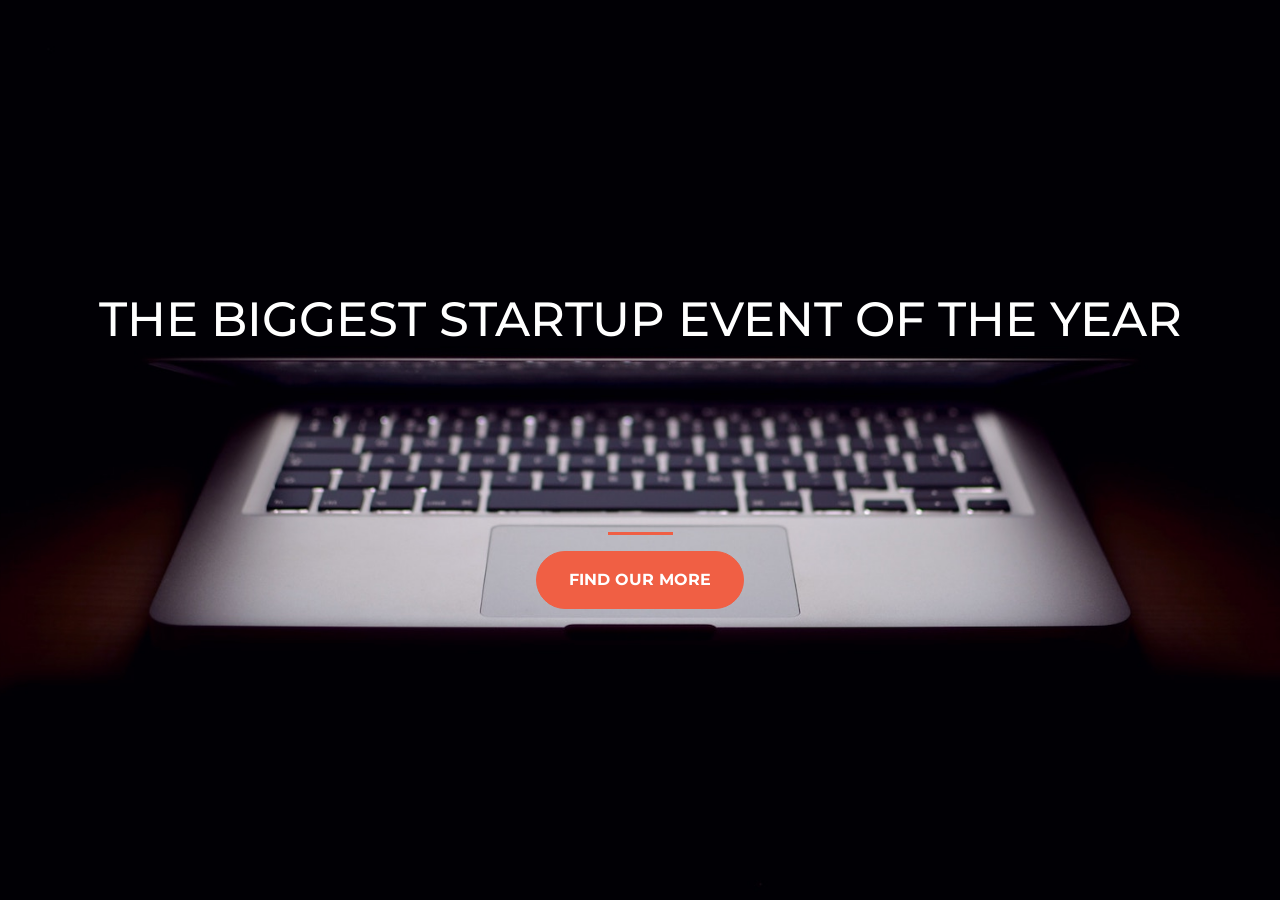
<file: index.html>
<!DOCTYPE html>
<html>
  <head>
    <title>Startup</title>
    <meta charset="utf-8">
    <meta name="viewport" content="width=device-width, initial-scale=1">

    <!-- Google Fonts -->
    <link href="https://fonts.googleapis.com/css?family=Montserrat" rel="stylesheet">

    <!-- Bootstrap CSS from a CDN. This way you don't have to include the bootstrap file yourself -->
    <link rel="stylesheet" href="https://stackpath.bootstrapcdn.com/bootstrap/4.3.1/css/bootstrap.min.css" integrity="sha384-ggOyR0iXCbMQv3Xipma34MD+dH/1fQ784/j6cY/iJTQUOhcWr7x9JvoRxT2MZw1T" crossorigin="anonymous">
    
    <!-- Your own stylesheet -->
    <link rel="stylesheet" type="text/css" href="style.css">
  </head>
  <body>
    <div class="container d-flex align-items-center h-100">
        <div class="row">
        <header class="text-center col-12">
         <h3>THE BIGGEST STARTUP EVENT OF THE YEAR</h3>
       </header>
       <div class="buffer col-12"></div>
       <section class="text-center col-12">
         <hr></hr>
         <button class="btn  btn-primary btn-xl">Find our more</button>
       </section>
   </div>
   </div>
  </body>
</html>
</file>
<file: style.css>
body,
html {
  width: 100%;
  height: 100%;
  font-family: 'Montserrat', sans-serif;
  background: url(header.jpg) no-repeat center center fixed; 
  -webkit-background-size: cover;
  -moz-background-size: cover;
  -o-background-size: cover;
  background-size: cover;
}

h3{
	color: white;
	font-size: 3rem;
}

.buffer{
		height: 10rem;
}

hr{
	border-color: #F05F44;
	border-width: 3px;
	max-width: 65px;

}
.btn {
  font-weight: 700;
  border-radius: 300px;
  text-transform: uppercase;
}

.btn-primary {
  background-color: #F05F44;
  border-color: #F05F44;
}

.btn-primary:hover{
	background-color: #ee4b08;
	border-collapse: #ee4b08;
	border-color: #ee4b08;
	border-width: 4px;
}



.btn-xl {
  padding: 1rem 2rem;
}
</file>
